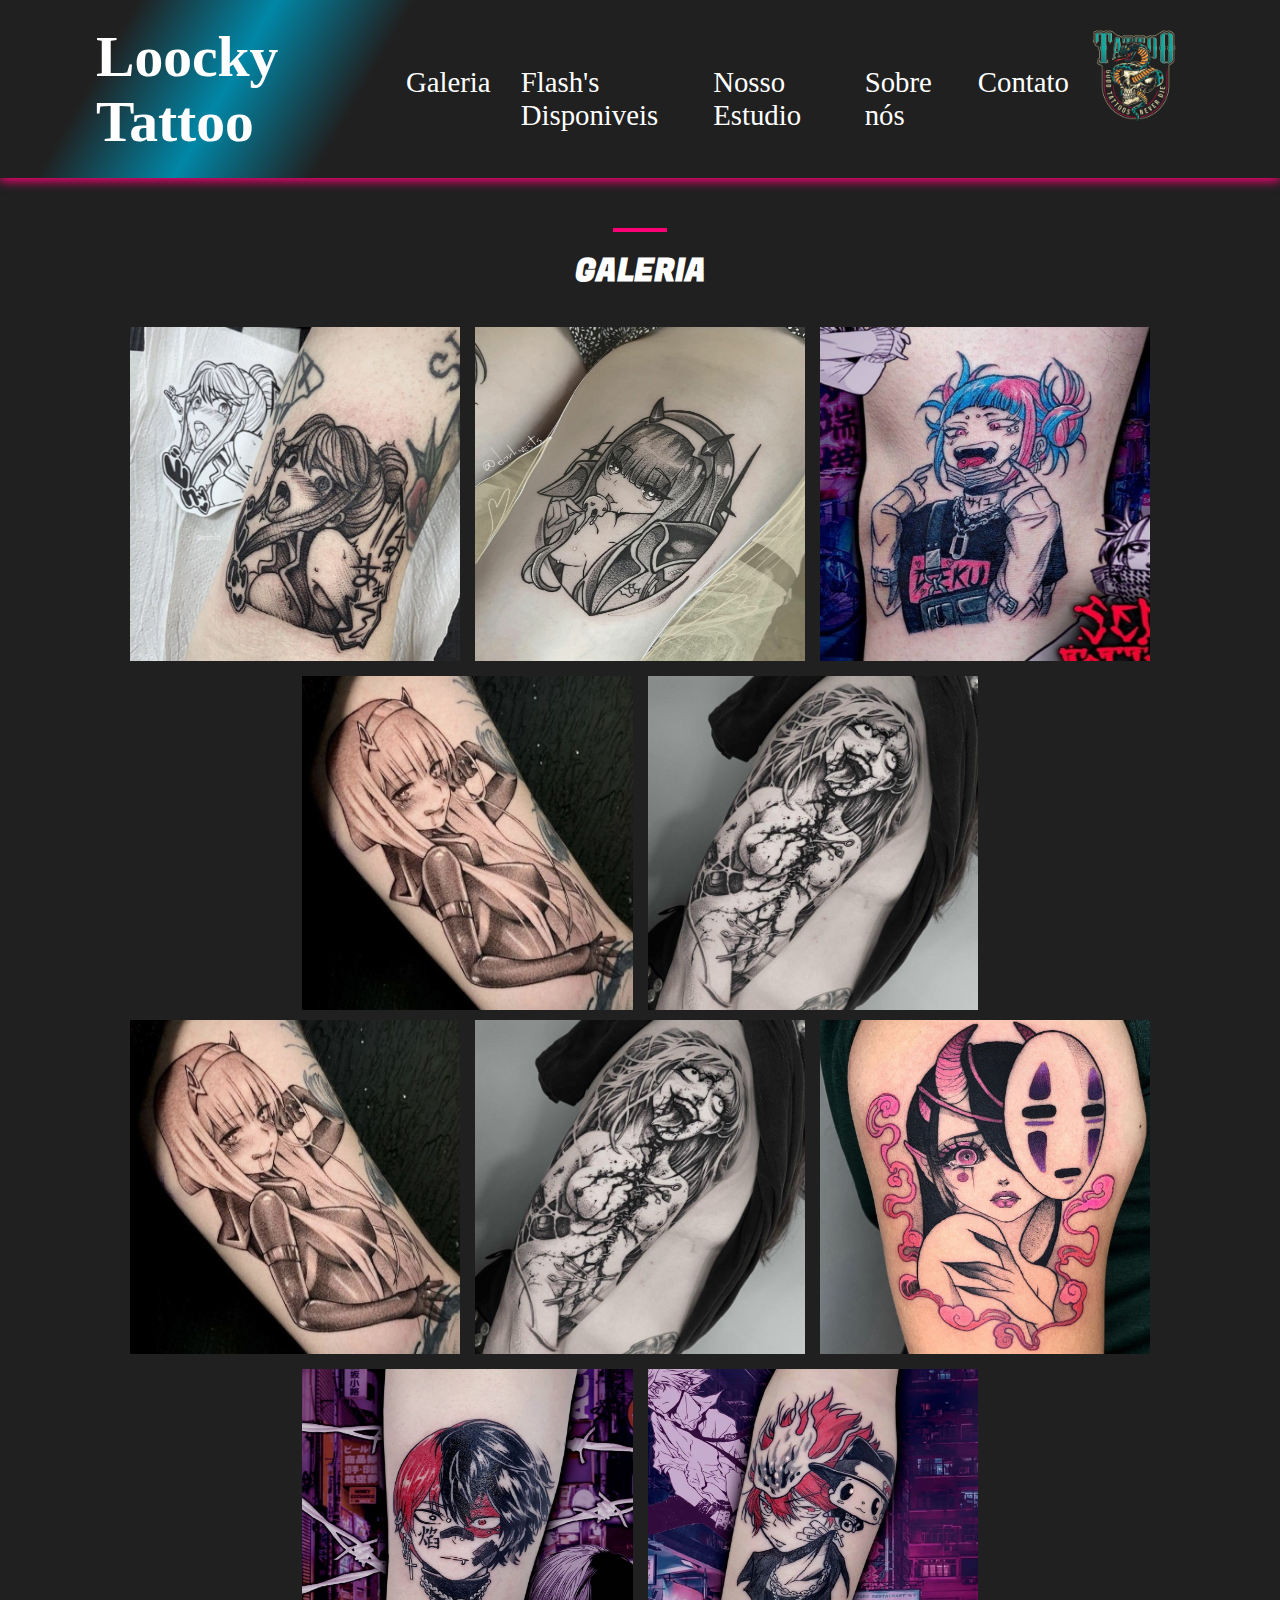
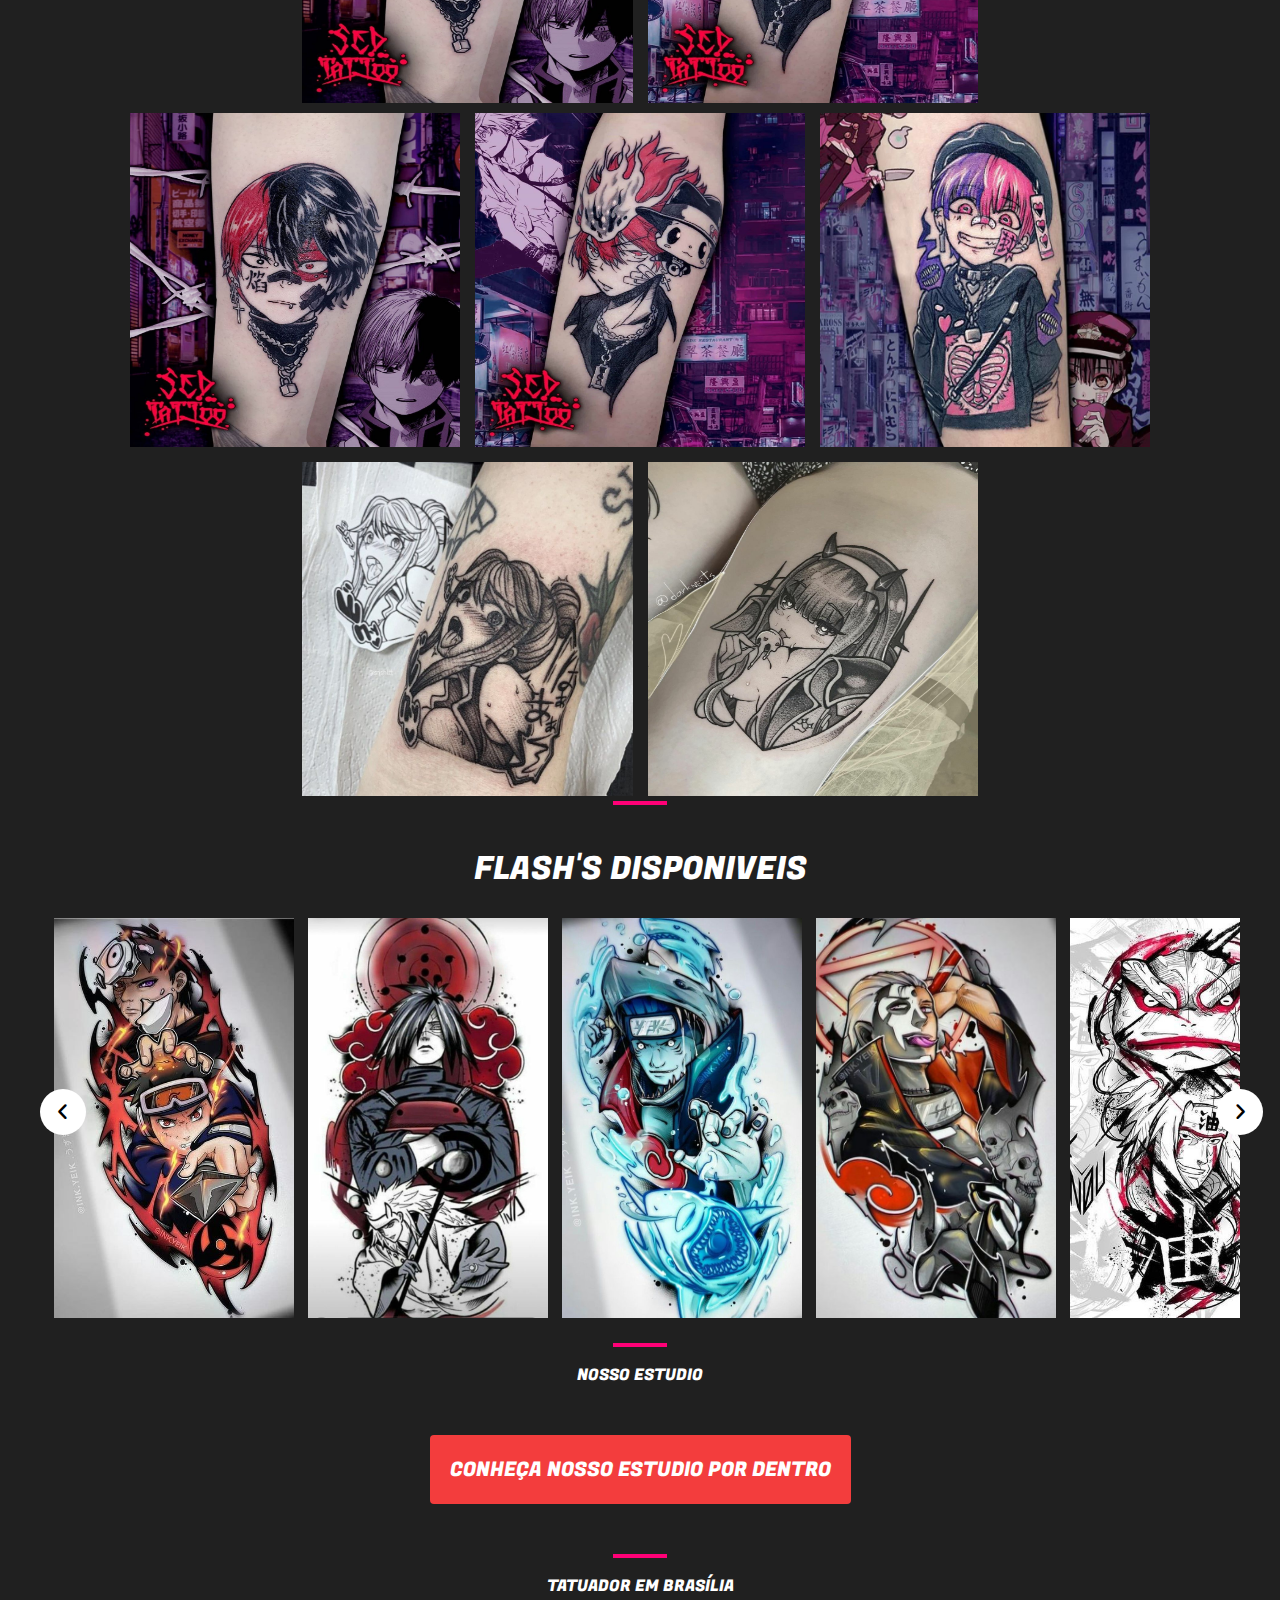
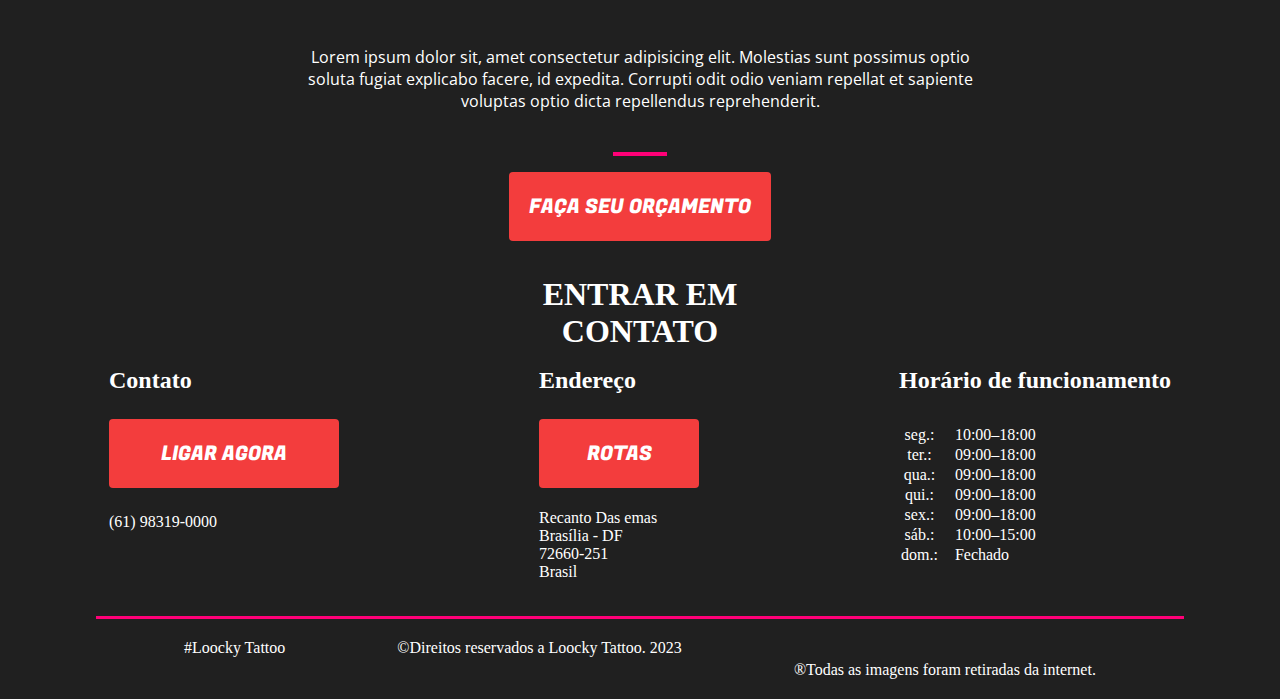
<file: LoockyTattoo/index.html>
<!DOCTYPE html>
<html lang="en">
<head>
   <meta charset="UTF-8">
   <meta http-equiv="X-UA-Compatible" content="IE=edge">
   <meta name="viewport" content="width=device-width, initial-scale=1.0">
   <title>Loocky Tatoo</title>
   <link rel="stylesheet" href="assets/css/index.css">
   <link rel="stylesheet" href="assets/css/menu.css">
   <link rel="stylesheet" href="https://cdnjs.cloudflare.com/ajax/libs/font-awesome/6.2.0/css/all.min.css">
   <link rel="stylesheet" href="https://cdn.jsdelivr.net/npm/bootstrap-icons@1.10.5/font/bootstrap-icons.css">
   <script src="assets/js/sliders.js" defer></script>
</head>
<body>
   <div id="pagina-central">
      <header>
         <nav class="nav-bar">
            <div class="logo">
               <h1>Loocky Tattoo</h1>
            </div>
            <div class="nav-list">
               <ul>
                  <li class="nav-item"><a href="#galeria-imagens-1" class="nav-link">Galeria</a></li>
                  <li class="nav-item"><a href="#flash-dispo" class="nav-link">Flash's Disponiveis</a></li>
                  <li class="nav-item"><a href="#nosso-estudio" class="nav-link">Nosso Estudio</a></li>
                  <li class="nav-item"><a href="#sobre-nos" class="nav-link">Sobre nós</a></li>
                  <li class="nav-item"><a href="#entre-contato" class="nav-link">Contato</a></li>
               </ul>
            </div>
            <div class="logo-img">
               <img src="assets/img/tattoo.logo.menu.png" alt="Logo de menu Tatto" width="100px">
            </div>
            <div class="mobile-menu-icon">
               <button onclick="menuMobile()"><img src="assets/img/logo-mobile/menu_white_36dp.svg" alt="" class="icon"></button>
            </div>
         </nav>
         <div class="mobile-menu">
            <ul>
               <li class="nav-item"><a href="#galeria-imagens-1" class="nav-link">Galeria</a></li>
               <li class="nav-item"><a href="#flash-dispo" class="nav-link">Flash's Disponiveis</a></li>
               <li class="nav-item"><a href="#nosso-estudio" class="nav-link">Nosso Estudio</a></li>
               <li class="nav-item"><a href="#sobre-nos" class="nav-link">Sobre nós</a></li>
               <li class="nav-item"><a href="#entre-contato" class="nav-link">Contato</a></li>
            </ul>
         </div>
      </header>
   <div>
      <section id="galeria-imagens-1">
         <hr class="borda-central-pequena">
            <h1><span class="galeria-titulo">GALERIA</span> </h1>
            <div id="galeria-imagem1-central">
               <div id="galeria-imagem1" class="mobile-hv">
                  <img src="assets/img/section1/section1-img1.jpeg" alt="" width="330.08px" height="334.08px">
                  <img src="assets/img/section1/section1-img2.jpeg" alt="" width="330.08px" height="334.08px" class="sumir">
                  <img src="assets/img/section1/section1-img3.jpeg" alt="" width="330.08px" height="334.08px" class="sumir">
                  <img src="assets/img/section1/section1-img4.jpeg" alt="" width="330.08px" height="334.08px" class="sumir">
                  <img src="assets/img/section1/section1-img5.jpeg" alt="" width="330.08px" height="334.08px" class="sumir">
               </div>
               <div id="galeria-imagem1" class="mobile-hv">
                  <img src="assets/img/section1/section1-img4.jpeg" alt="" width="330.08px" height="334.08px">
                  <img src="assets/img/section1/section1-img5.jpeg" alt="" width="330.08px" height="334.08px" class="sumir">
                  <img src="assets/img/section1/section1-img6.jpeg" alt="" width="330.08px" height="334.08px" class="sumir">
                  <img src="assets/img/section1/section1-img7.jpeg" alt="" width="330.08px" height="334.08px" class="sumir">
                  <img src="assets/img/section1/section1-img8.jpeg" alt="" width="330.08px" height="334.08px" class="sumir">
               </div>
               <div id="galeria-imagem1" class="mobile-hv">
                  <img src="assets/img/section1/section1-img7.jpeg" alt="" width="330.08px" height="334.08px">
                  <img src="assets/img/section1/section1-img8.jpeg" alt="" width="330.08px" height="334.08px" class="sumir">
                  <img src="assets/img/section1/section1-img9.jpeg" alt="" width="330.08px" height="334.08px" class="sumir">
                  <img src="assets/img/section1/section1-img1.jpeg" alt="" width="330.08px" height="334.08px" class="sumir">
                  <img src="assets/img/section1/section1-img2.jpeg" alt="" width="330.08px" height="334.08px" class="sumir">
               </div>
            </div>
      </section>
      <section id="flash-dispo">
         <div id="wrapper-pai">
            <div class="wrapper">
         <hr class="borda-central-pequena">
               <h1>Flash's Disponiveis</h1>
               <i id="left" class="fa-solid fa-angle-left"></i>
               <div class="carousel">
                  <img src="assets/img/section1/slider-1/slide-img1.jpeg" alt="" draggable="false">
                  <img src="assets/img/section1/slider-1/slide-img2.jpeg" alt="" draggable="false">
                  <img src="assets/img/section1/slider-1/slide-img3.jpeg" alt="" draggable="false">
                  <img src="assets/img/section1/slider-1/slide-img4.jpeg" alt="" draggable="false">
                  <img src="assets/img/section1/slider-1/slide-img5.jpeg" alt="" draggable="false">
                  <img src="assets/img/section1/slider-1/slide-img6.jpeg" alt="" draggable="false">
                  <img src="assets/img/section1/slider-1/slide-img7.jpeg" alt="" draggable="false">
                  <img src="assets/img/section1/slider-1/slide-img8.jpeg" alt="" draggable="false">
                  <img src="assets/img/section1/slider-1/slide-img9.jpeg" alt="" draggable="false">
               </div>
               <i id="right" class="fa-solid fa-angle-right"></i>
            </div>
           </div>
      </section>
      <aside id="sobre-nos">
         <div class="sobre-nos-central">
            <hr class="borda-central-pequena">
            <h1>NOSSO ESTUDIO</h1>
               <div id="nosso-estudio">
                  <button id="btnestudio" class="button-c-estudio">conheça nosso estudio por dentro</button>
                  <div class="nestudio">
                        <div class=" imagens-estudio">
                        <div class="quadrado1" style="background-image: url(assets/img/sobrenos/img-lado-esquerdo.jpeg);"></div>
                     <div>
                        <div class="quadrado2" style="background-image: url(assets/img/sobrenos/img-direita-cima.jpeg);"></div>
                        <div class="quadrado3" style="background-image: url(assets/img/sobrenos/img-direita-baixo.jpg);"></div>
                     </div>
                     </div>
                  </div>
                  
               </div>           
            <div id="sobre-tatuador" class="paragrafo-sobre-nos">
               <hr class="borda-central-pequena" style="margin-top: 50px;">
               <h1>TATUADOR EM BRASÍLIA</h1>
               <p>Lorem ipsum dolor sit, amet consectetur adipisicing elit. 
                  Molestias sunt possimus optio soluta fugiat explicabo facere, id expedita. Corrupti odit odio veniam repellat et sapiente voluptas optio dicta repellendus reprehenderit.</p>   
            </div>
         </div>         
      </aside>
      <section id="entre-contato">
         <hr class="borda-central-pequena">
         <button id="btnestudio" class="button-c-estudio"><a href="assets/pages/orcamentos.html">faça seu orçamento</a></button>
         <h1 style="text-align: center;">ENTRAR EM CONTATO</h1>
            <div id="info-contatos">
               <div class="info-total-1">
                  <h2>Contato</h2>
                  <button class="button-info-1">LIGAR AGORA</button>
                  <p>(61) 98319-0000</p>
               </div>
               <div class="info-total-2">
                  <h2>Endereço</h2>
                  <button class="button-info-2">ROTAS</button>
                  <p><br>Recanto Das emas
                     <br>Brasília - DF
                     <br>72660-251
                     <br>Brasil</p>
               </div>
               <div class="info-total-3">
                  <h2>Horário de funcionamento</h2>
                  <table>
                     <tr>
                     <th style="font-weight: 400;">seg.:</th>
                     <td><span style="padding-left: 15px;">10:00&ndash;18:00</span></td>
                     </tr>
                     <tr>
                        <th>ter.:</th>
                        <td><span style="padding-left: 15px;">09:00&ndash;18:00</span></td>
                     </tr>
                     <tr>
                        <th>qua.:</th>
                        <td><span style="padding-left: 15px;">09:00&ndash;18:00</span></td>
                     </tr>
                     <tr>
                        <th>qui.:</th>
                        <td><span style="padding-left: 15px;">09:00&ndash;18:00</span></td>
                     </tr>
                     <tr>
                        <th>sex.:</th>
                        <td><span style="padding-left: 15px;">09:00&ndash;18:00</span></td>
                     </tr>
                     <tr>
                        <th>sáb.:</th>
                        <td><span style="padding-left: 15px;">10:00&ndash;15:00</span></td>
                     </tr>
                     <tr>
                        <th>dom.:</th>
                        <td><span style="padding-left: 15px;">Fechado</span></td>
                     </tr>
                  </table>
               </div>
            </div>
      </section>
      <footer>
         <hr>
         <div id="rodape" style="color: white;">
            <div>
               <p class="num">&num;Loocky Tattoo</p>
            </div>
            <div>
               <p class="copy">&copy;Direitos reservados a Loocky Tattoo. 2023</p>
            </div>
            <div>
               <p class="reg">&reg;Todas as imagens foram retiradas da internet.</p>
            </div>
         </div>
      </footer>
   </div>
   </div>
   <script src="assets/js/script.js"></script>
</body>
</html>
</file>
<file: LoockyTattoo/assets/css/index.css>
/* FONTES DO GOOGLE */
@import url('https://fonts.googleapis.com/css2?family=Fugaz+One&display=swap'); /* font-family: 'Fugaz One', cursive; */
@import url('https://fonts.googleapis.com/css2?family=Open+Sans&display=swap'); /* font-family: 'Open Sans', sans-serif; */
                                    /* CONFIGURAÇÃO CENTRAL DA PAGINA */
* {
   margin: 0;
   padding: 0;
   list-style: none;
   text-decoration: none;
   color: white;
}
body {
   height: 100vh;
   background-color: #202020;
}
#pagina-central {
   width: 100%;
   height: auto;

}
nav ul {
   margin-top: 20px;
}
                                    /* CONFIGURAÇÃO CENTRAL DA PAGINA */
                                    /* Seção de Imagens*/
#galeria-imagens-1 {
   text-align: center;
   margin-top: 50px;
   font-family: 'Fugaz One', cursive;
}
@media screen and (max-width: 900px){
   .sumir {
      display: none;
   }
   .mobile-hv:hover{
      border-bottom: 3px solid #ff0077;
      cursor: pointer;

   }
}

.galeria-titulo {
   padding-top: 17px;
}
#flash-dispo  h1{
   text-align: center;
   padding: 25px;
   text-align: center;
   text-transform: uppercase;
   font-weight: 400;
   font-family: 'Fugaz One', cursive;
}
/* SLIDER */
#wrapper-pai {
   display: flex;
   padding: 0 35px;
   align-items: center;
   justify-content: center;
   min-height: 50vh;
}
.wrapper {
   max-width: 1200px;
   position: relative;
}

.wrapper i {
   top: 60%;
   width: 46px;
   height: 46px;
   font-size: 1.2rem;
   cursor: pointer;
   text-align: center;
   position: absolute;
   line-height: 46px;
   border-radius: 50%;
   color: #000;
   background: #fff;
   transform: translateY(-50%);
}
.wrapper i:first-child {
   left: -8px;
   display: none;

}
.wrapper i:last-child {
   right: -23px;
}
.wrapper .carousel {
   font-size: 0px;
   cursor: pointer;
   overflow: hidden;
   white-space: nowrap;
   scroll-behavior: smooth;
}

.carousel.dragging {
   cursor: grab;
   scroll-behavior: auto;
}

.carousel.dragging img {
   pointer-events: none;
}

.carousel img {
   height: 400px;
   object-fit: cover;
   object-position: center;
   margin-left: 14px;
   width: calc(100% / 5);
}

@media screen and (max-width: 900px){
   .carousel img {
      width: calc(100% / 2);
   }
}
@media screen and (max-width: 550px){
   .carousel img {
      width: 100%;
   }
}
/* SLIDER */
#galeria-imagem1-central {
   padding-top: 27px;
}
#galeria-imagem1 {
   display: flex;
   justify-content: center;
   gap: 15px;
   padding: 5px;
   flex-wrap: wrap;

}
                                   /* CONFIGURAÇÃO SOBRE NOS */
#nosso-estudio {
   width: 100%;
   height: auto;
   display: flex;
   flex-direction: column;
   justify-content: center;
   margin: auto;
}

.quadrado1 {
   width: 330px;
   display: flex;
   height: 605px;
   background-size: cover;
   background-position: center;
   background-repeat: no-repeat;
}
.quadrado2 {
   width: 550px;
   display: flex;
   height: 300px;
   background-size: cover;
   background-repeat: no-repeat;
   background-position: center;
}
.quadrado3 {
   width: 550px;
   display: flex;
   margin-top: 5px;
   height: 300px;
   background-repeat: no-repeat;
   background-position: center;
   background-size: cover;
}
.imagens-estudio {
   width: 100%;
   display: flex;
   justify-content: center;
   padding-top: 25px;
   margin: auto;
   gap: 10px;
}

.nestudio {
   flex-wrap: wrap;
   display: none;
}
.button-c-estudio {
   width: auto;
   padding: 20px;
   margin-top: 25px;
   font-size: 20px;
   text-transform: uppercase;
   font-weight: 400;
   font-family: 'Fugaz One', cursive;
   background-color: #f33d3d;
   border-radius: 4px;
   border: none;
   cursor: pointer;
   color: white;
   margin: auto;
}
.button-c-estudio:hover {
   background-color: black;
}
.sobre-nos-central {
   padding-top: 25px;
}                                    
#sobre-nos h1 {
   font-size: 1em;
    margin: 0 0 48px;
    text-align: center;
    text-transform: uppercase;
    font-weight: 400;
    font-family: 'Fugaz One', cursive;
}
.paragrafo-sobre-nos {
   margin: auto;
   width: 55%;
   font-family: 'Open Sans', sans-serif;
   text-align: center;
   text-size-adjust: 100%;
}

                                    /* CONFIGURAÇÃO DO CONTATO */
#entre-contato {
   display: flex;
   flex-direction: column;
   padding-top: 40px;
}
#entre-contato h1 {
   width: 300px;
   margin: auto;
   padding: 17px;
   padding-top: 35px;

}
#info-contatos {
   display: flex;
   gap: 200px;
   justify-content: center;
   flex-wrap: wrap;
}
/* CONTATOS */
.button-info-1 {
   width: 230px;
   padding: 20px;
   margin-top: 25px;
   font-size: 20px;
   font-weight: 400;
   font-family: 'Fugaz One', cursive;
   background-color: #f33d3d;
   border-radius: 4px;
   border: none;
   cursor: pointer;
   color: white;
}
.button-info-1:hover {
   background-color: black;
}
.info-total-1 p {
   font-size: 16px;
   font-weight: 400;
   margin-top: 25px;
}
/* ENDEREÇO */
.button-info-2 {
   width: 160px;
   padding: 20px;
   margin-top: 25px;
   font-size: 20px;
   font-weight: 400;
   font-family: 'Fugaz One', cursive;
   background-color: #f33d3d;
   border-radius: 4px;
   border: none;
   cursor: pointer; 
   color: white;
}
.button-info-2:hover {
   color: #fff;
   background-color:#000;
}
.info-total-2 p {
   font-size: 16px;
   font-weight: 400;
   margin-top: 3px;
}
/* Horário de funcionamento */
.info-total-3 table {
   margin-top: 30px;
}
.info-total-3 table th,  td {
   font-size: 16px;
   font-weight: 400;
}

                                    /*  CONFIGURAÇÃO RODAPÉ */
footer hr {
   width: 85%;
   height: 3px;  
   margin: auto;
   background-color: #ff0077;
   border: none;
   margin-top: 35px;
}

#rodape {
   padding: 20px;
   width: 80%;
   height: 40px;
   margin: auto;
   display: flex;
   justify-content: center;
   justify-content: space-around;
}

.reg {
   height: 40px;
   display: flex;
   align-items: flex-end;
}
                                    /* CONFIGURAÇÃO CENTRAIS */                                    
.borda-central-pequena {
   border: 2px solid #ff0077;
   margin: 0 auto 16px;
   width: 50px
}
</file>
<file: LoockyTattoo/assets/css/menu.css>
/* CONFIGURAÇÃO DO CABEÇALHO */
header {
    background: linear-gradient(120deg, #202020, #202020, #0187a7, #202020, #202020, #202020, #202020, #202020, #202020, #202020, #202020);
    box-shadow: 0px 3px 10px #ff0077;
}

.nav-bar {
    display: flex;
    justify-content: space-between;
    padding: 1.5rem 6rem;
}

.logo {
    display: flex;
    align-items: center;
    font-size: 1.80rem;
    font-weight: 400;
}

.nav-list {
    display: flex;
    align-items: center;
}

.nav-list ul {
    display: flex;
    justify-content: center;
    list-style: none;
}

.nav-item {
    margin: 0 15px;
}

.nav-link {
    font-size: 1.80rem;
    color: #fff;
    font-weight: 400;
}

.nav-link:hover {
    border-bottom: #ff0077;
}

.nav-link:hover {
    border-bottom: 3px solid #ff0077;
}
.logo-img img {
    position: relative;
    animation: logoMove 2s infinite linear;
 
 }
 
 @keyframes logoMove {
    0%   {left: 0px;}
    50%  {left: 60px;}
    100% {left: 0px;}
  }

.mobile-menu-icon {
    display: none;
}

.mobile-menu {
    display: none;
}

@media screen and (max-width: 900px) {
    .nav-bar {
        padding: 1.5rem 4rem;
    }
    .nav-item {
        display: none;
    }
    .logo-img {
        display: none;
    }
    .mobile-menu-icon {
        display: block;
    }
    
    .mobile-menu-icon button {
        background-color: transparent;
        border: none;
        cursor: pointer;
    }

    .mobile-menu ul {
        display: flex;
        flex-direction: column;
        text-align: center;
        padding-bottom: 1.2rem;
    }
    .mobile-menu .nav-item {
        display: block;
        padding-top: 1.2rem;
    }
    .open {
        display: block;
    }
}
</file>
